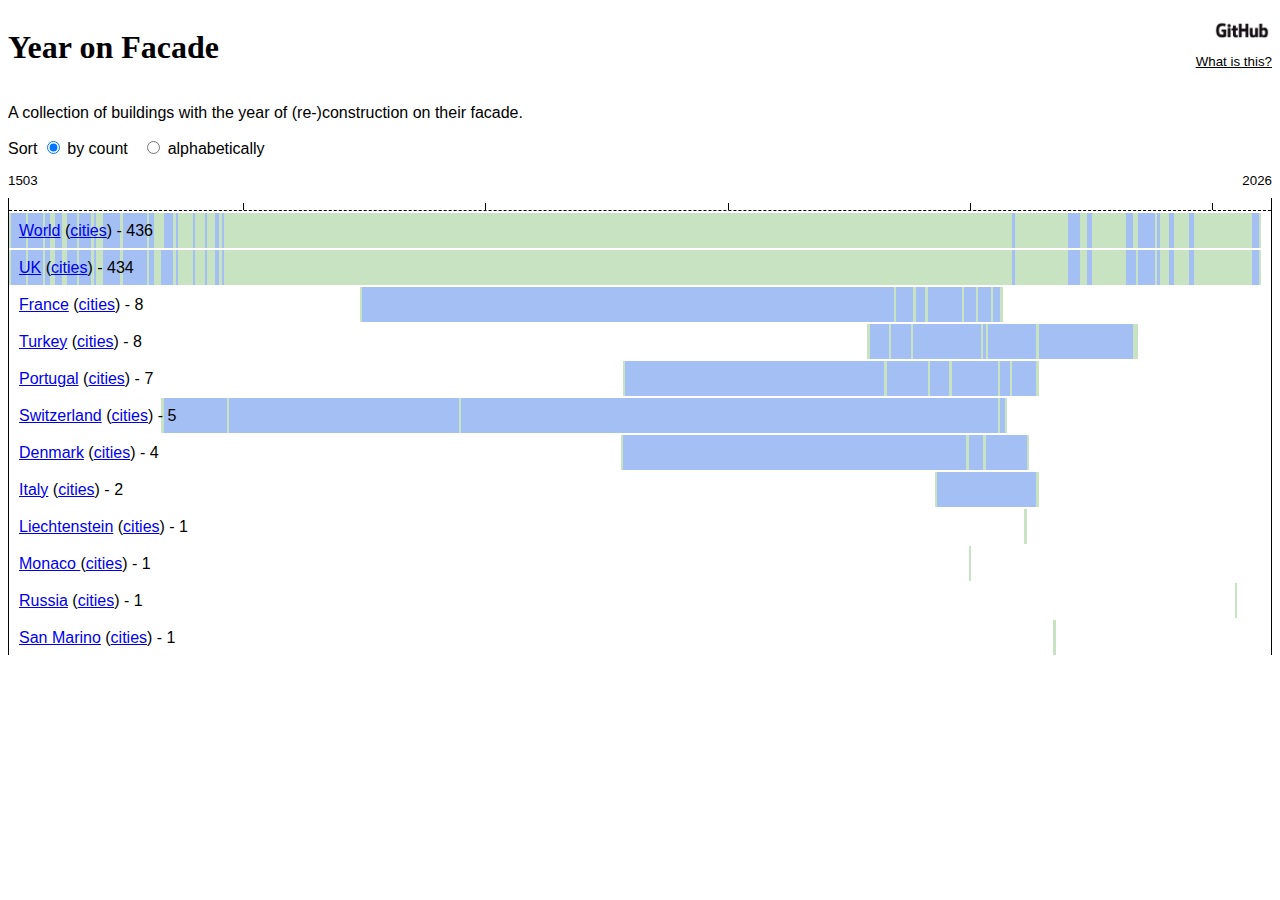
<file: index.html>
<!DOCTYPE html>
<html>

<head>
  <title>Year on Facade</title>
  <link rel="stylesheet" type="text/css" href="css/list.css" />
  <meta name="viewport" content="width=device-width" />
  <meta charset="UTF-16">
  <script src="js/_generated/list.js"></script>
  <script src="js/list.js"></script>
</head>

<body>
  <div id="header">
    <h1>Year on Facade</h1>
    <div id="links">
      <a href="https://github.com/aelmekeev/year-on-facade" id="github">
        <img src="img/GitHub_Logo.png" alt="GitHub">
      </a><br />
      <a id="wit" href="./what-is-this">What is this?</a>
    </div>
  </div>

  <p>
    A collection of buildings with the year of (re-)construction on their facade.
  </p>

  <div id="sort">
    <span>Sort</span>
    <input type="radio" id="by_count" name="sort" value="by_count" checked />
    <label for="by_count">by count</label>
    <input type="radio" id="alphabetically" name="sort" value="alphabetically" />
    <label for="alphabetically">alphabetically</label>
  </div>

  <div id="marks">
    <div id="start"></div>
    <div id="end"></div>
  </div>
  <div id="list" />
</body>

</html>
</file>
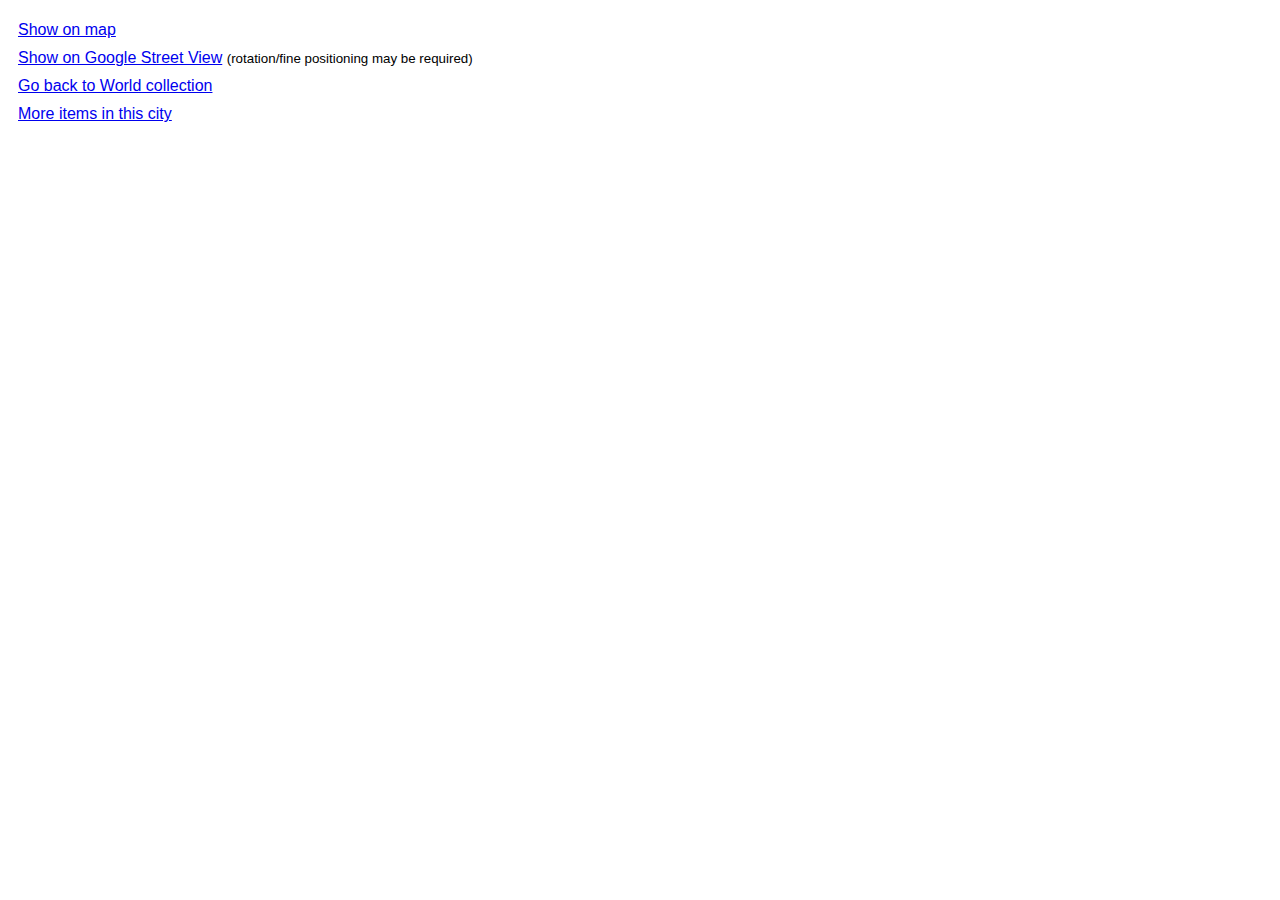
<file: item/index.html>
<!DOCTYPE html>
<html>

<head>
  <title>Year on Facade | Item</title>
  <link rel="stylesheet" type="text/css" href="../css/item.css" />
  <meta name="viewport" content="width=device-width" />
  <meta charset="UTF-16">
  <script>
    const url = new URL(window.location.href);
    const city = url.searchParams.get('city');
    document.title = `Year on Facade | Item | ${city.replace('_', ' ')}`

    const dataScript = document.createElement('script');
    dataScript.src = '../js/_generated/' + city + '.js';
    dataScript.defer = false;
    dataScript.async = false;
    document.head.appendChild(dataScript);

    const itemScript = document.createElement('script');
    itemScript.src = '../js/item.js'
    itemScript.defer = false;
    itemScript.async = false;
    document.head.appendChild(itemScript);
  </script>
</head>

<body>
  <h1></h1>

  <div class="line" id="map">
    <a href="#">Show on map</a>
  </div>

  <div class="line" id="streetview">
    <a href="#" target="_blank">Show on Google Street View</a> <span style='font-size: smaller'>(rotation/fine positioning may be required)</span>
  </div>

  <div class="line" id="back">
    <a href="#">Go back to World collection</a>
  </div>

  <div class="line" id="more">
    <a href="#">More items in this city</a>
  </div>

  <div class="line" id="external">
    <a href="#"></a>
  </div>

  <div class="line" id="notes"></div>

  <div id="photoContainer"></div>

</body>

</html>
</file>
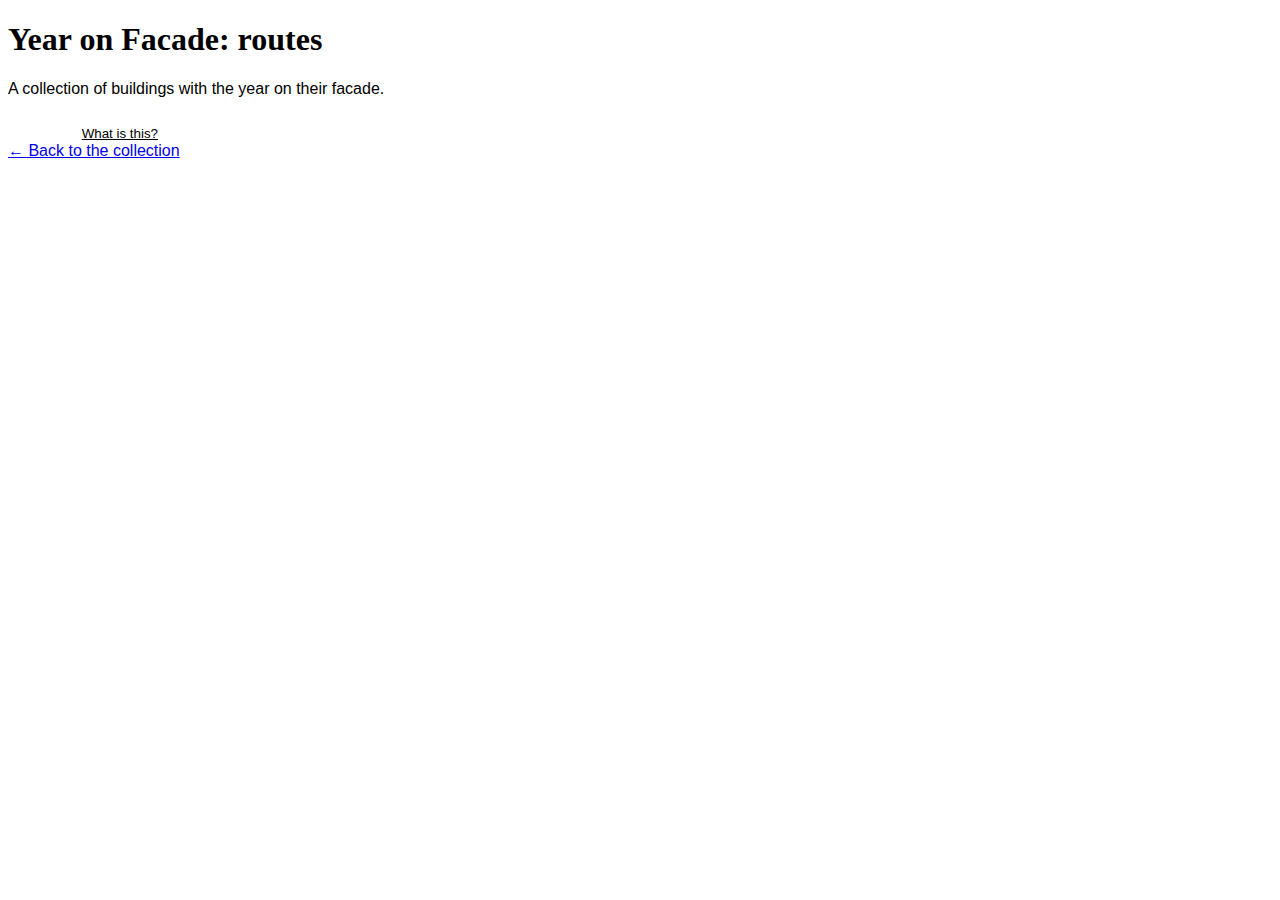
<file: routes/index.html>
<!DOCTYPE html>
<html>

<head>
  <title>Year on Facade</title>
  <link rel="stylesheet" type="text/css" href="../css/list.css" />
  <meta name="viewport" content="width=device-width" />
  <meta charset="UTF-8">
  <script src="../js/_generated/routes.js"></script>
  <script src="../js/routes.js"></script>
</head>

<body>
  <header>
    <div id="logo">
      <h1>Year on Facade: routes</h1>
      <p>
        A collection of buildings with the year on their facade.
      </p>
    </div>
    <div id="links">
      <a id="wit" href="../what-is-this">What is this?</a>
    </div>
  </header>

  <main>
    <a href="https://year-on-facade.uk/" id="back-nav">
      &larr; Back to the collection
    </a>

    <ul id="routes" />
  </main>
</body>

</html>
</file>
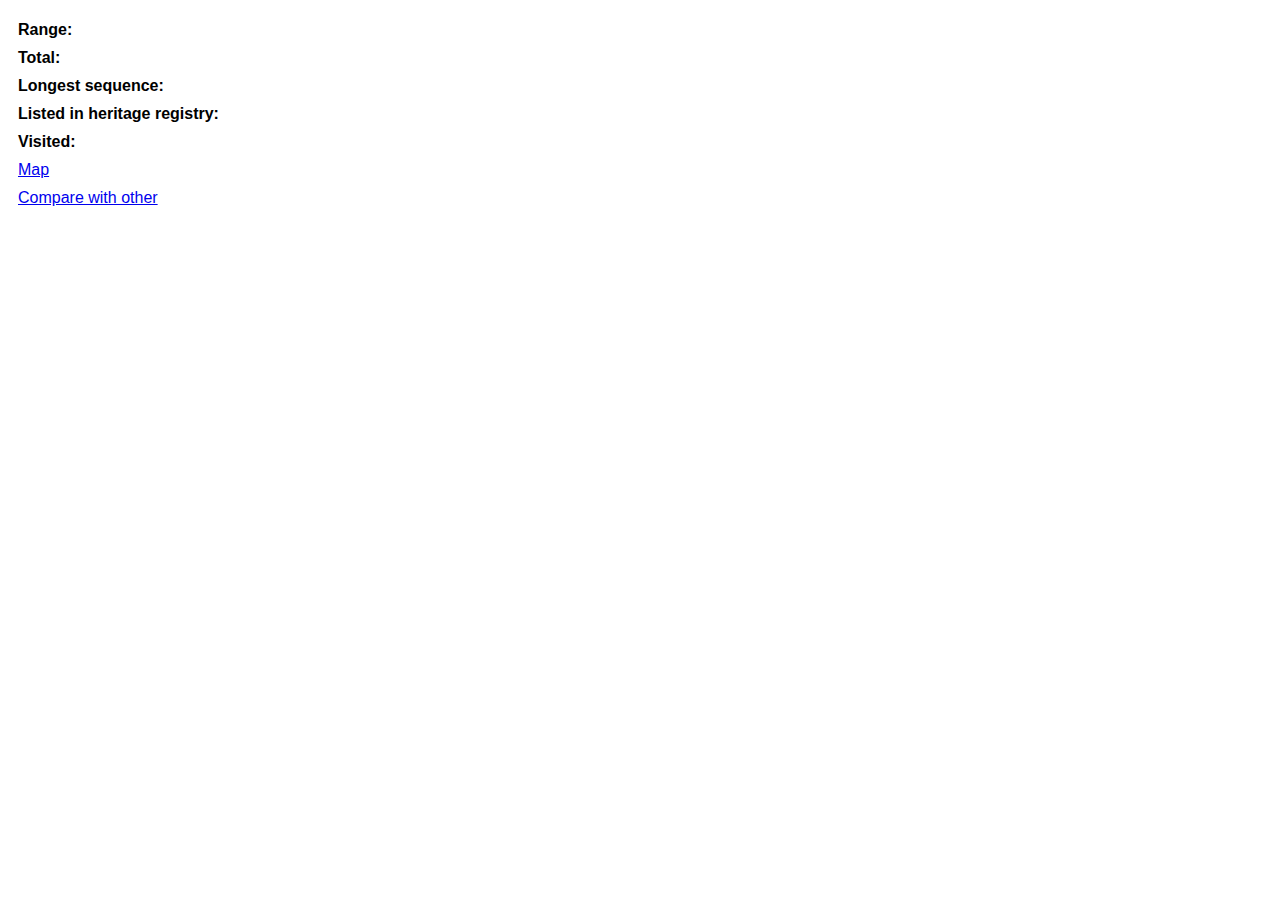
<file: stats/index.html>
<!DOCTYPE html>
<html>

<head>
  <title>Year on Facade | Stats</title>
  <link rel="stylesheet" type="text/css" href="../css/stats.css" />
  <meta name="viewport" content="width=device-width" />
  <meta charset="UTF-16">
  <script>
    const url = new URL(window.location.href);
    const city = url.searchParams.get('city');
    document.title = `Year on Facade | Stats | ${city.replace('_', ' ')}`

    const dataScript = document.createElement('script');
    dataScript.src = '../js/_generated/' + city + '.js';
    dataScript.defer = false;
    dataScript.async = false;
    document.head.appendChild(dataScript);

    const statsScript = document.createElement('script');
    statsScript.src = '../js/stats.js'
    statsScript.defer = false;
    statsScript.async = false;
    document.head.appendChild(statsScript);
  </script>
</head>

<body>
  <h1></h1>

  <div id="range" class="stat">
    <div class="label">Range:</div>
    <div class="value"></div>
  </div>

  <div id="total" class="stat">
    <div class="label">Total:</div>
    <div class="value"></div>
  </div>

  <div id="sequence" class="stat">
    <div class="label">Longest sequence:</div>
    <div class="value"></div>
  </div>

  <div id="registry" class="stat">
    <div class="label">Listed in heritage registry:</div>
    <div class="value"></div>
  </div>

  <div id="visited" class="stat">
    <div class="label">Visited:</div>
    <div class="value"></div>
  </div>

  <div class="stat" id="map">
    <a href="#">Map</a>
  </div>

  <div class="stat" id="compare">
    <a href="#">Compare with other</a>
  </div>

  <div id="table"></div>
</body>

</html>
</file>
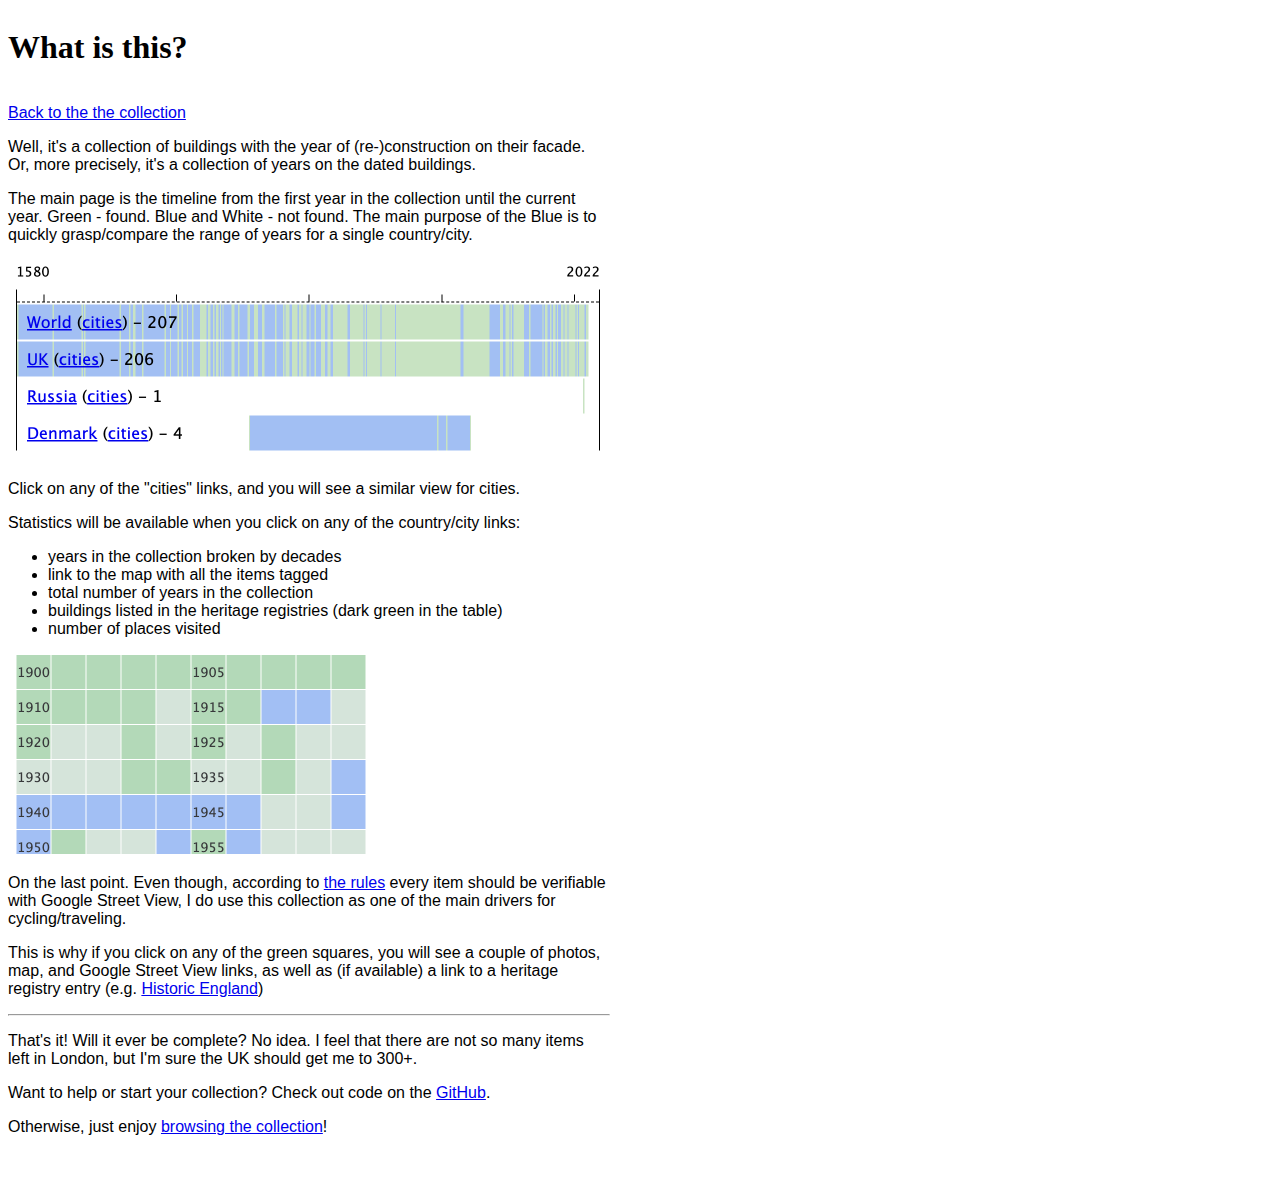
<file: what-is-this/index.html>
<!DOCTYPE html>
<html>

<head>
  <title>What is this?</title>
  <link rel="stylesheet" type="text/css" href="../css/what-is-this.css" />
  <meta name="viewport" content="width=device-width" />
  <meta charset="UTF-16">
</head>

<body>
  <div id="header">
    <h1>What is this?</h1>
  </div>

  <p>
    <a href="https://year-on-facade.uk/">Back to the the collection</a>
  </p>

  <p>
    Well, it's a collection of buildings with the year of (re-)construction on their facade.
    Or, more precisely, it's a collection of years on the dated buildings.
  </p>

  <p>
    The main page is the timeline from the first year in the collection until the current year.
    Green - found. Blue and White - not found. The main purpose of the Blue is to quickly grasp/compare
    the range of years for a single country/city.
  </p>

  <img src="../img/timeline.png" />

  <p>
    Click on any of the "cities" links, and you will see a similar view for cities.
  </p>

  <p>
    Statistics will be available when you click on any of the country/city links:
  </p>

  <ul>
    <li>years in the collection broken by decades</li>
    <li>link to the map with all the items tagged</li>
    <li>total number of years in the collection</li>
    <li>buildings listed in the heritage registries (dark green in the table)</li>
    <li>number of places visited</li>
  </ul>

  <img src="../img/detailed.png" />

  <p>
    On the last point. Even though, according to <a href="https://github.com/aelmekeev/year-on-facade#rules">the rules</a>
    every item should be verifiable with Google Street View, I do use this collection as one of the main drivers for cycling/traveling.
  </p>

  <p>
    This is why if you click on any of the green squares, you will see a couple of photos,
    map, and Google Street View links, as well as (if available) a link to a heritage registry entry
    (e.g. <a href="https://historicengland.org.uk/">Historic England</a>)
  </p>

  <hr>

  <p>
    That's it! Will it ever be complete? No idea. I feel that there are not so many items left in London,
    but I'm sure the UK should get me to 300+.
  </p>

  <p>
    Want to help or start your collection? Check out code on the <a href="https://github.com/aelmekeev/year-on-facade">GitHub</a>.
  </p>

  <p>
    Otherwise, just enjoy <a href="https://year-on-facade.uk/">browsing the collection</a>!
  </p>

</body>

</html>
</file>
<file: css/list.css>
body {
  font-family: 'Lucida Sans', 'Lucida Sans Regular', 'Lucida Grande', 'Lucida Sans Unicode', Geneva, Verdana, sans-serif;
}

#header {
  display: flex;
}

h1 {
  font-family: Georgia, 'Times New Roman', Times, serif;
  width: 100%;
}

#links {
  width: 150px;
  text-align: right;
  padding-top: 10px;
}

#github img {
  width: 60px;
  margin-bottom: 5px;
}

#wit {
  color: black;
  font-size: smaller;
}

#list {
  margin: 10px 0px;
  border-left: 1px solid black;
  border-right: 1px solid black;
  padding-top: 5px;
}

#timeline {
  display: flex;
  box-sizing:border-box;
  width: 100%;
  height: 8px;
  border-bottom: 1px dashed black;
  margin-bottom: 2px;
  font-size: 0;
}

#timeline div {
  height: 100%;
  border-right: 1px solid black;
}

.row {
  background-size: 100% auto;
  background-repeat: no-repeat;
  width: 100%;
  height: 35px;
  line-height: 35px;
  margin-bottom: 2px;
}

.row a:first-child {
  padding-left: 10px;
}

label {
  margin-right: 10px;
}

#marks {
  display: flex;
  margin-top: 15px;
  font-size: smaller;
}

#start {
  width: 100%;
}
</file>
<file: css/item.css>
body {
  font-family: 'Lucida Sans', 'Lucida Sans Regular', 'Lucida Grande', 'Lucida Sans Unicode', Geneva, Verdana, sans-serif;
}

h1 {
  font-family: Georgia, 'Times New Roman', Times, serif;
}

.line {
  margin: 10px;
}

#photoContainer {
  padding: 10px
}

#photoContainer object {
  display: block;
  width: 100%;
  max-width: 600px;
  margin-bottom: 10px;
}
</file>
<file: css/stats.css>
body {
  font-family: 'Lucida Sans', 'Lucida Sans Regular', 'Lucida Grande', 'Lucida Sans Unicode', Geneva, Verdana, sans-serif;
}

h1 {
  font-family: Georgia, 'Times New Roman', Times, serif;
}

.row, .stat {
  display: flex;
}

.stat {
  margin: 10px;
}

.label {
  font-weight: bold;
}

.value {
  margin-left: 10px;
}

.year {
  width: 34px;
  height: 34px;
  background-color: #a3bff4;
  border: 0.5px solid white;
  line-height: 34px;
  text-align: center;
  font-size: 13px;
  color: #37383a
}

.found {
  background-color: #d5e5da;
  cursor: pointer;
}

.external {
  background-color: #b3d9b8;
}
</file>
<file: css/what-is-this.css>
body {
  font-family: 'Lucida Sans', 'Lucida Sans Regular', 'Lucida Grande', 'Lucida Sans Unicode', Geneva, Verdana, sans-serif;
}

#header {
  display: flex;
}

h1 {
  font-family: Georgia, 'Times New Roman', Times, serif;
  width: 100%;
}

p, ul, hr {
  max-width: 600px;
  margin-left: 0px;
}

img {
  width: 600px;
}

body {
  margin-bottom: 50px;
}
</file>
